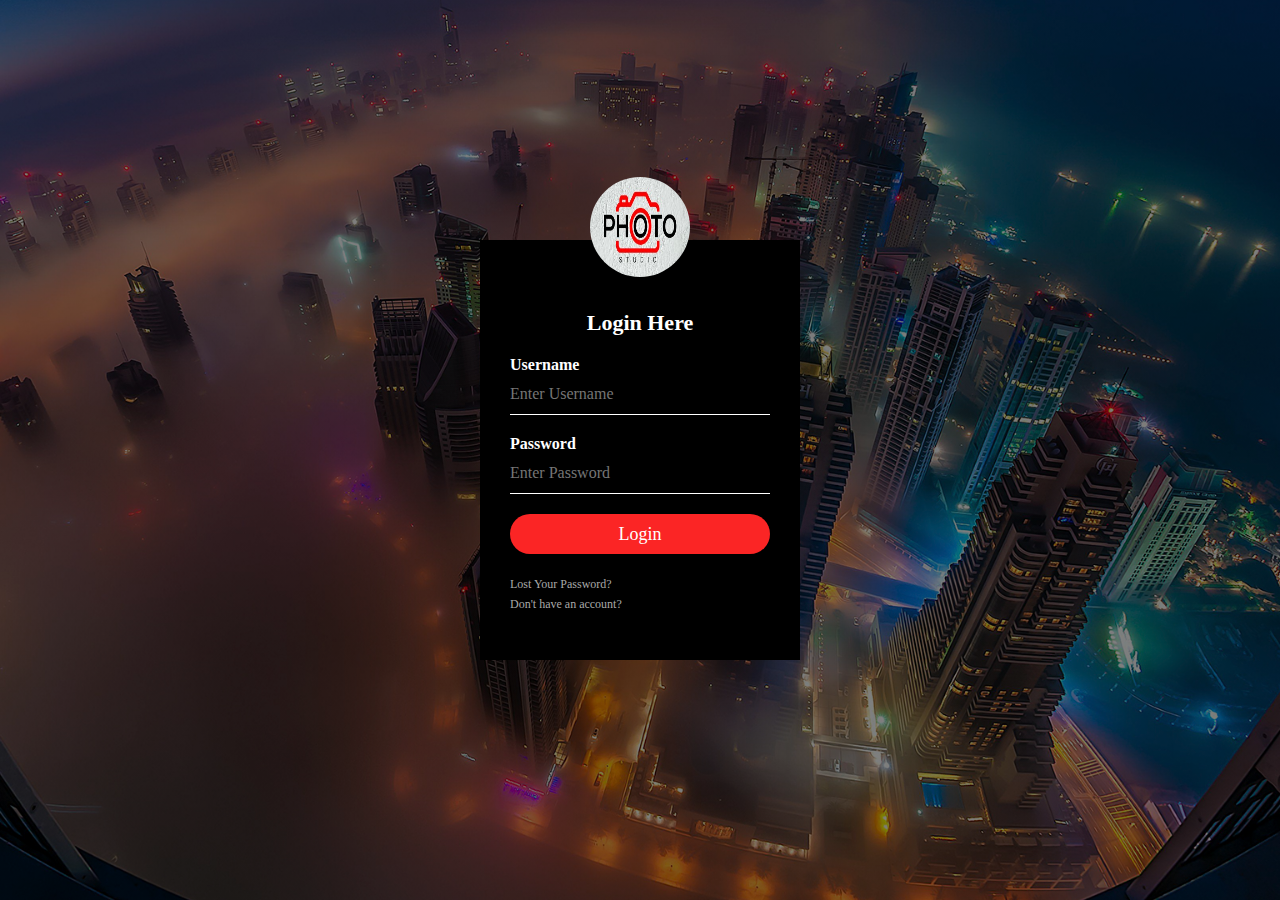
<file: index.html>
<!DOCTYPE html>
<html>
<head>
<title>login_page</title>
<link rel="stylesheet" type="text/css" href="index.css">
<style>

</style>
</head>
<body>
<div class="loginbox">
<img src="image/logo_5.jpg" class="city">
	<h1>Login Here</h1>
	<form action="photography.html">
		<p>Username</p>
		<input type="text" name="" placeholder="Enter Username">
		<p>Password</p>
		<input type="password" name="" placeholder="Enter Password">
		<input type="submit" name="" value="Login"><br>
		<a href="#">Lost Your Password?</a><br>
		<a href="#">Don't have an account?</a>
		</form>
</div>
</body>
</html>
</file>
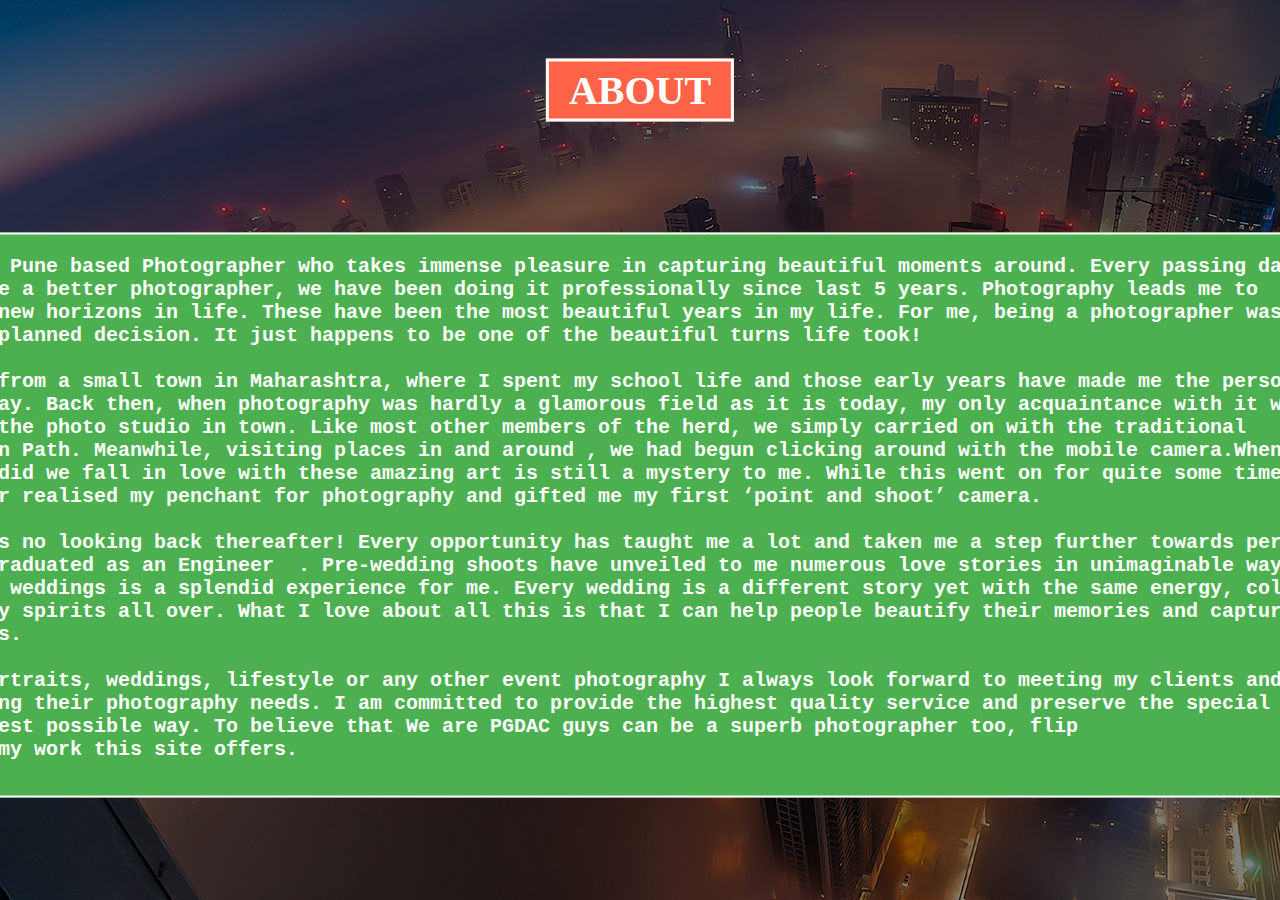
<file: about.html>
<!DOCTYPE html>
<html>
<head>
<title>ABOUT</title>
<style>

body  {
  background-image:linear-gradient(rgba(0,0,0,0.5),rgba(0,0,0,0.5)), url("image/light.jpg"); 
	font-family: century Gothic;
}

h1{
	font-size: 40px;
	Background-color: tomato;
	border: 3px solid #fff;
	text-decoration : none;
	color: #fff;
	padding: 5px 20px;
	transition: 0.6s ease;
	position: absolute;
	top: 7%;
	left: 50%;
	transform: translate(-50%,-50%);
	}
	
pre{
    font-size: 20px;
	font-weight: bold;
    position: absolute;
	background-color: #4CAF50;
	top: 55%;
	left: 50%;
	transform: translate(-50%,-50%);
	text-decoration : none;
	color: #fff;
	border: 2px solid #fff;
	transition: 0.6s ease;
	padding-top: 20px;
    padding-bottom: 12px;
	padding-right: 20px;
	padding-left: 20px;
	}
</style>
</head>
<body>
<h1>ABOUT</h1>

<pre>
We are a Pune based Photographer who takes immense pleasure in capturing beautiful moments around. Every passing day,
making me a better photographer, we have been doing it professionally since last 5 years. Photography leads me to 
explore new horizons in life. These have been the most beautiful years in my life. For me, being a photographer was 
never a planned decision. It just happens to be one of the beautiful turns life took!

We come from a small town in Maharashtra, where I spent my school life and those early years have made me the person 
I am today. Back then, when photography was hardly a glamorous field as it is today, my only acquaintance with it was 
through the photo studio in town. Like most other members of the herd, we simply carried on with the traditional
Education Path. Meanwhile, visiting places in and around , we had begun clicking around with the mobile camera.When 
exactly did we fall in love with these amazing art is still a mystery to me. While this went on for quite some time,
my father realised my penchant for photography and gifted me my first ‘point and shoot’ camera.

There was no looking back thereafter! Every opportunity has taught me a lot and taken me a step further towards perfection.
We are graduated as an Engineer  . Pre-wedding shoots have unveiled to me numerous love stories in unimaginable ways. 
Shooting weddings is a splendid experience for me. Every wedding is a different story yet with the same energy, colours 
and happy spirits all over. What I love about all this is that I can help people beautify their memories and capture the 
best ones.

Be it portraits, weddings, lifestyle or any other event photography I always look forward to meeting my clients and 
discussing their photography needs. I am committed to provide the highest quality service and preserve the special moments 
in the best possible way. To believe that We are <strong>PGDAC guys</strong> can be a superb photographer too, flip 
through my work this site offers.

</pre>


</body>
</html>
</file>
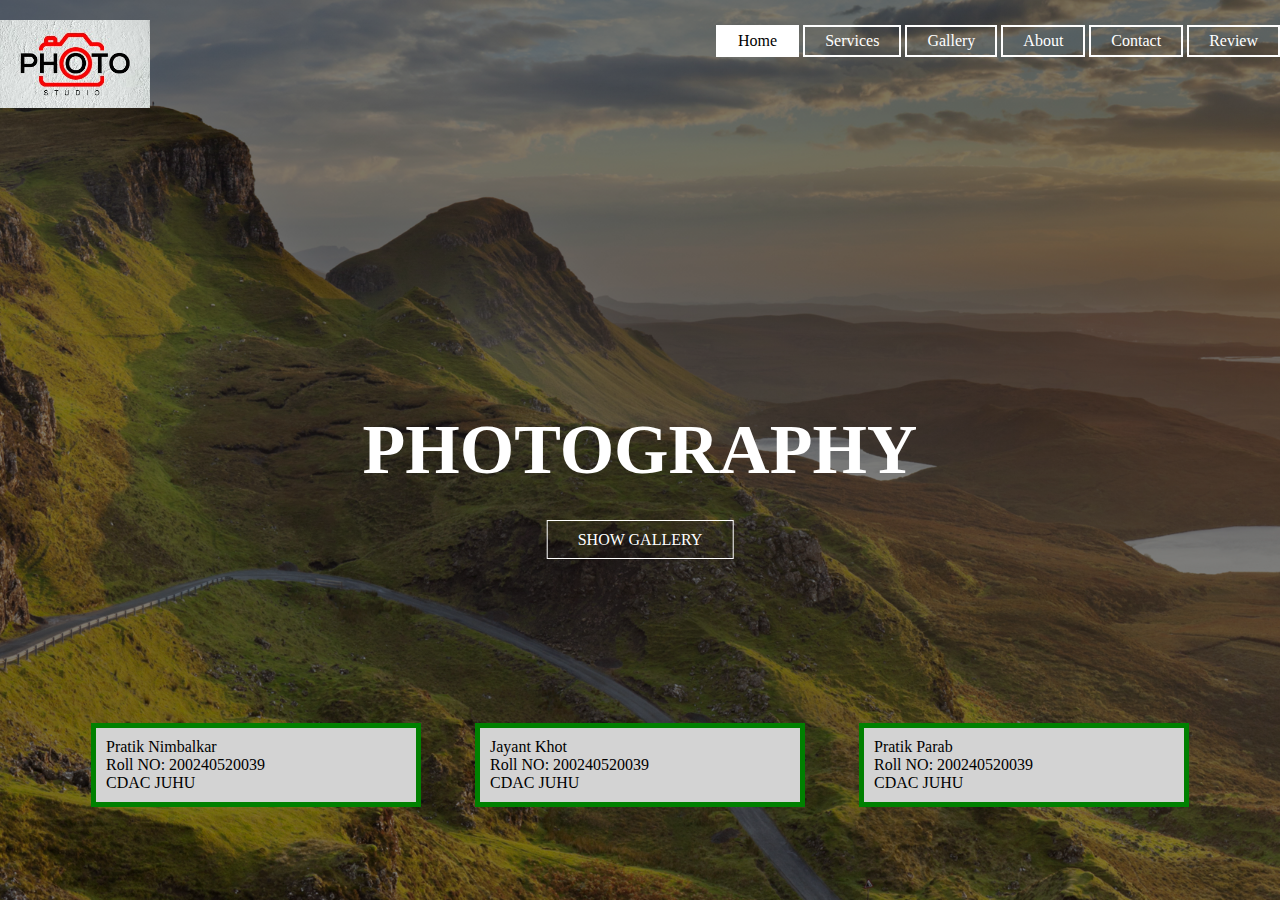
<file: photography.html>
<!DOCTYPE html>
<html>
<head>
<title>PHOTOGRAPHY</title>
<link rel="stylesheet" type="text/css" href="style.css">
<style>

</style>
</head>
<body>
	<header>
		<div class="main">
		<div class="logo">
		<img  src="image/logo_5.jpg" usemap="#workmap">
		<map name="workmap">
			<area shape="rect" coords="0,0,270,350" alt="Computer" href="gallery.html">
		</map>
		</div>
			<ul>
				<li class="active"><a href="#">Home</a></li>
				<li class="dropdown">
				<a href="#" class="dropbtn">Services</a>
				<div class="dropdown-content">
					<a href="prewedding.html">Pre-wedding</a>
					<a href="Wedding.html">Wedding</a>
					<a href="studio.html">Studio</a>
				</div>
				</li>
				<li class="dropdown">
				<a href="#" class="dropbtn">Gallery</a>
					<div class="dropdown-content">
					<a href="gallery.html">Photos</a>
					<a href="#">Videos</a>
					<a href="#">Album</a>
				</div>
				</li>
				<li><a href="about.html">About</a></li>
				<li class="dropdown">
				<a href="#">Contact</a>
				<div class="dropdown-content">
					<a href="contact_info.html">Contact_info</a>
					<a href="photography_inquiry.html">Inquiry_form</a>
				</div>
				</li>
				<li><a href="review.html">Review</a></li>
			</ul>
		</div>
		<div class="title">
			<h1>PHOTOGRAPHY</h1>
		</div>
		
		<div class="button">
			<a href="gallery.html" class="btn">SHOW GALLERY</a>
		</div>
		
		<div class="footer">
Pratik Nimbalkar<br>
		
Roll NO: 200240520039<br>
		
CDAC JUHU
		</div>
		
		<div style="left:50%;" class="footer">
Jayant Khot<br>
		
Roll NO: 200240520039<br>
		
CDAC JUHU
		</div>
		
		<div style="left:80%;" class="footer">
Pratik Parab<br>
		
Roll NO: 200240520039<br>
		
CDAC JUHU
		</div>
	</header>

</body>
</html>
</file>
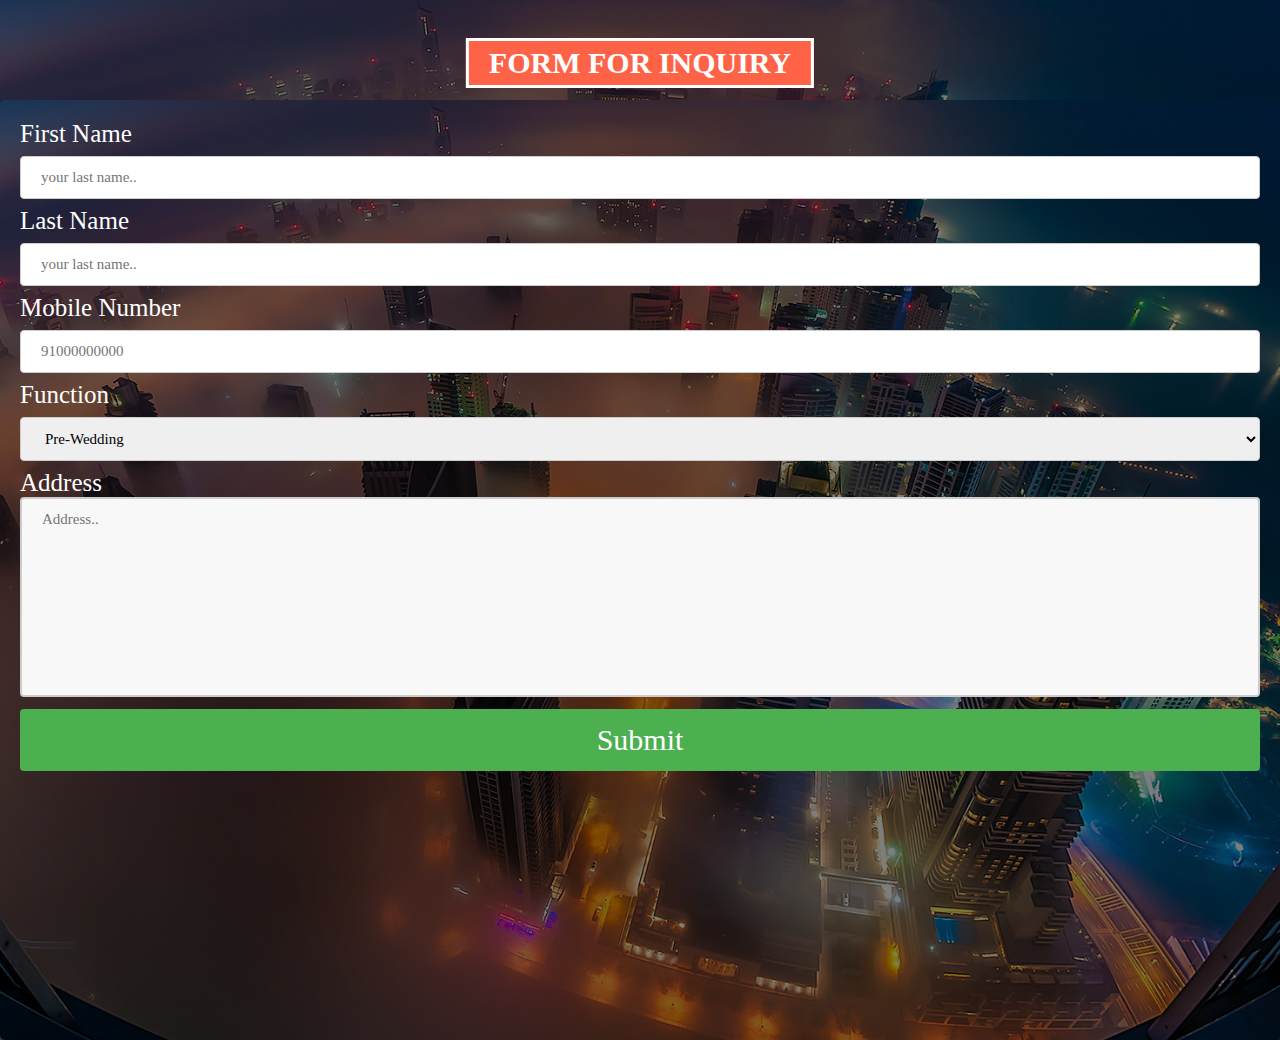
<file: photography_inquiry.html>
<!DOCTYPE html>
<html>
<head>
<title>INQUIRY</title>
<link rel="stylesheet" type="text/css" href="photography_inquiry.css">
<style>

textarea {
  width: 100%;
  height: 150px;
  padding: 12px 20px;
  box-sizing: border-box;
  border: 2px solid #ccc;
  border-radius: 4px;
  background-color: #f8f8f8;
  font-size: 15px;
  resize: none;
}

</style>
</head>

<body>

<h1>FORM FOR INQUIRY</h1>

<div>
	<form>
	<label style="color:white;" for="fname">First Name</label>
	<input type="text" id="fname" name="firstname" placeholder="your last name.."><br>
	
	<label for="lname">Last Name</label>
	<input type="text" id="lname" name="lastname" placeholder="your last name.."><br>
	
	<label for="number">Mobile Number</label>
	<input type="text" id="number" name="number" placeholder="91000000000"><br>
	
	<label for="function">Function</label>
	<select id="function" name="function">
	<option value="pre-wedding">Pre-Wedding</option>
	<option value="wedding">Wedding</option>
	<option value="ceremony">Ceremony</option>
	<option value="other">Other</option>
	</select><br>
	
	<label for="Address">Address</label><br>
	<textarea id="Address" name="Address " placeholder="Address.." style="height:200px"></textarea><br>
	
	<input type="submit" value="Submit">
	
	</form>
	</div>
	
	</body>
	</html>
</file>
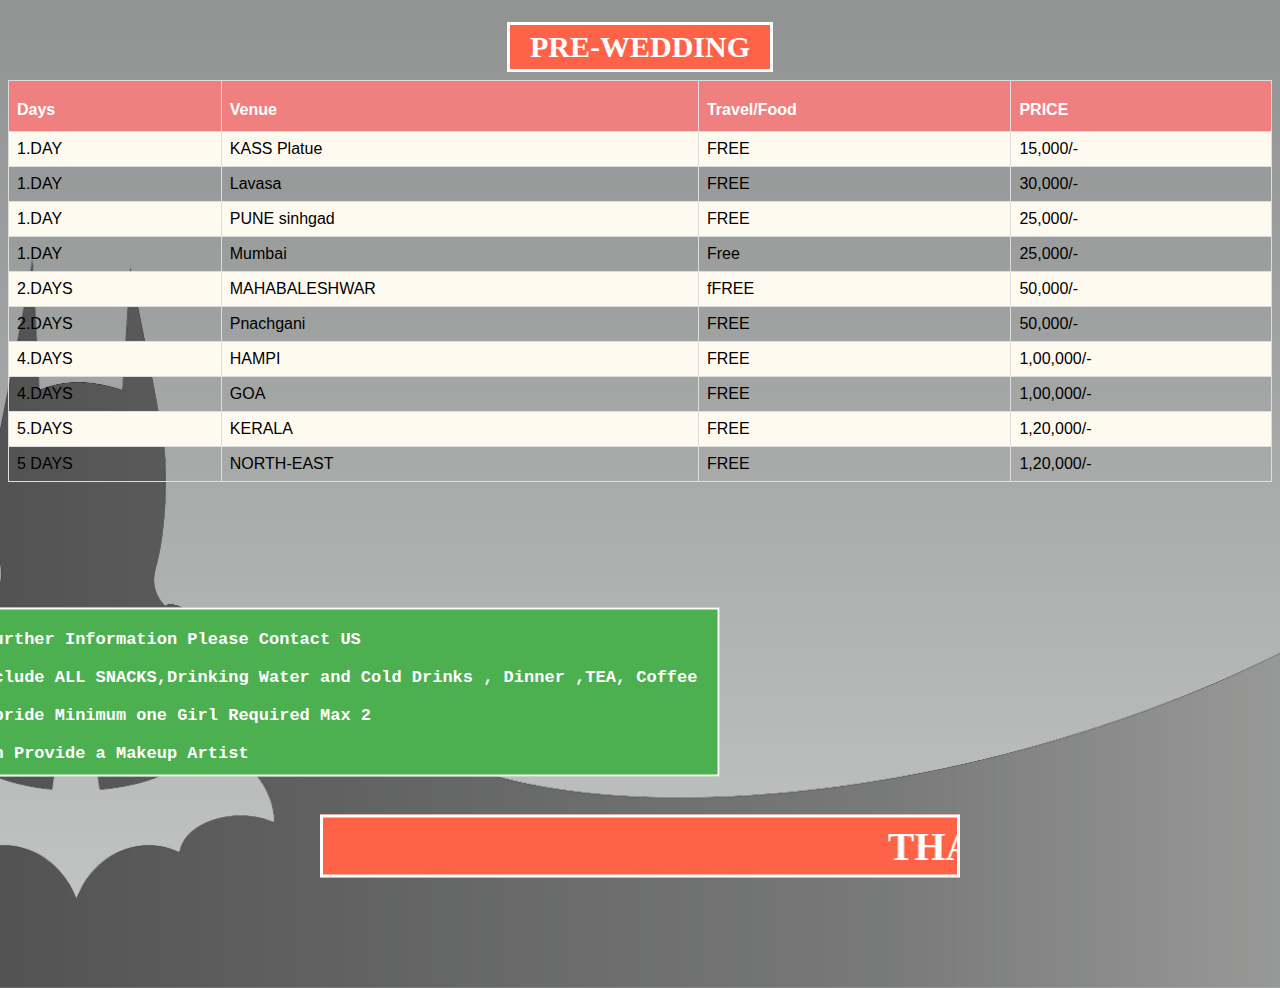
<file: prewedding.html>
<!DOCTYPE html>
<html>
<head>
<style>

h1{
	font-size: 30px;
	Background-color: tomato;
	border: 3px solid #fff;
	text-decoration : none;
	color: #fff;
	padding: 5px 20px;
	transition: 0.6s ease;
	position: absolute;
	top: 3%;
	left: 50%;
	transform: translate(-50%,-50%);
	}

body  {
  background-image: url("image/prewedding.jpg");
  height: 100vh;
  background-size: cover;
  background-position: center;
}

#customers {	
  font-family: "Trebuchet MS", Arial, Helvetica, sans-serif;
  border-collapse: collapse;
  width: 100%;
}

#customers td, #customers th {
  border: 1px solid #ddd;
  padding: 8px;
}

#customers tr:nth-child(even){background-color: floralwhite;}

#customers tr:hover {background-color: lightseagreen;}

#customers th {
  padding-top: 20px;
  padding-bottom: 12px;
  text-align: left;
  background-color:lightcoral;
  color: white;
}

pre{
    font-size: 17px;
	font-weight: bold;
    position: absolute;
	background-color: #4CAF50;
	top: 75%;
	left: 25%;
	transform: translate(-50%,-50%);
	text-decoration : none;
	color: #fff;
	border: 2px solid #fff;
	transition: 0.6s ease;
	padding-top: 20px;
    padding-bottom: 12px;
	padding-right: 20px;
	padding-left: 20px;
	}
	
marquee{
    Background-color: tomato;
	font-weight: bold;
	font-size: 40px;
	border: 3px solid #fff;
	text-decoration : none;
	color: #fff;
	padding: 5px 20px;
	transition: 0.6s ease;
	position: absolute;
	top: 94%;
	left: 50%;
	transform: translate(-50%,-50%);
	}
</style>
</head>
<body>

<h1>PRE-WEDDING</h1>

<table style="margin-top: 80px;" id="customers">
  <tr>
    <th>Days</th>
    <th>Venue</th>
    <th>Travel/Food</th>
    <th>PRICE</th>
  </tr>
  <tr>
    <td>1.DAY</td>
    <td>KASS Platue</td>
    <td>FREE</td>
    <td>15,000/-</td>
  </tr>
  <tr>
    <td>1.DAY</td>
    <td>Lavasa</td>
    <td>FREE</td>
    <td>30,000/-</td>
  </tr>
  <tr>
    <td>1.DAY</td>
    <td>PUNE sinhgad</td>
    <td>FREE</td>
    <td>25,000/-</td>
  </tr>
  <tr>
    <td>1.DAY</td>
    <td>Mumbai</td>
    <td>Free</td>
    <td>25,000/-</td>
  </tr>
  <tr>
    <td>2.DAYS</td>
    <td>MAHABALESHWAR</td>
    <td>fFREE</td>
    <td>50,000/-</td>
  </tr>
  <tr>
    <td>2.DAYS</td>
    <td>Pnachgani</td>
    <td>FREE</td>
    <td>50,000/-</td>
  </tr>
  <tr>
    <td>4.DAYS</td>
    <td>HAMPI</td>
    <td>FREE</td>
    <td>1,00,000/-</td>
  </tr>
  <tr>
    <td>4.DAYS</td>
    <td>GOA</td>
    <td>FREE</td>
    <td>1,00,000/-</td>
  </tr>
  <tr>
    <td>5.DAYS</td>
    <td>KERALA</td>
    <td>FREE</td>
    <td>1,20,000/-</td>
  </tr>
  <tr>
    <td>5 DAYS</td>
    <td>NORTH-EAST</td>
    <td>FREE</td>
    <td>1,20,000/-</td>
  </tr>
</table>
<br>
<pre>
Any Further Information Please Contact US

It include ALL SNACKS,Drinking Water and Cold Drinks , Dinner ,TEA, Coffee

With bride Minimum one Girl Required Max 2

We Can Provide a Makeup Artist
</pre><br>
<marquee>THANK YOU VISIT AGAIN</marquee>

</body>
</html>
</file>
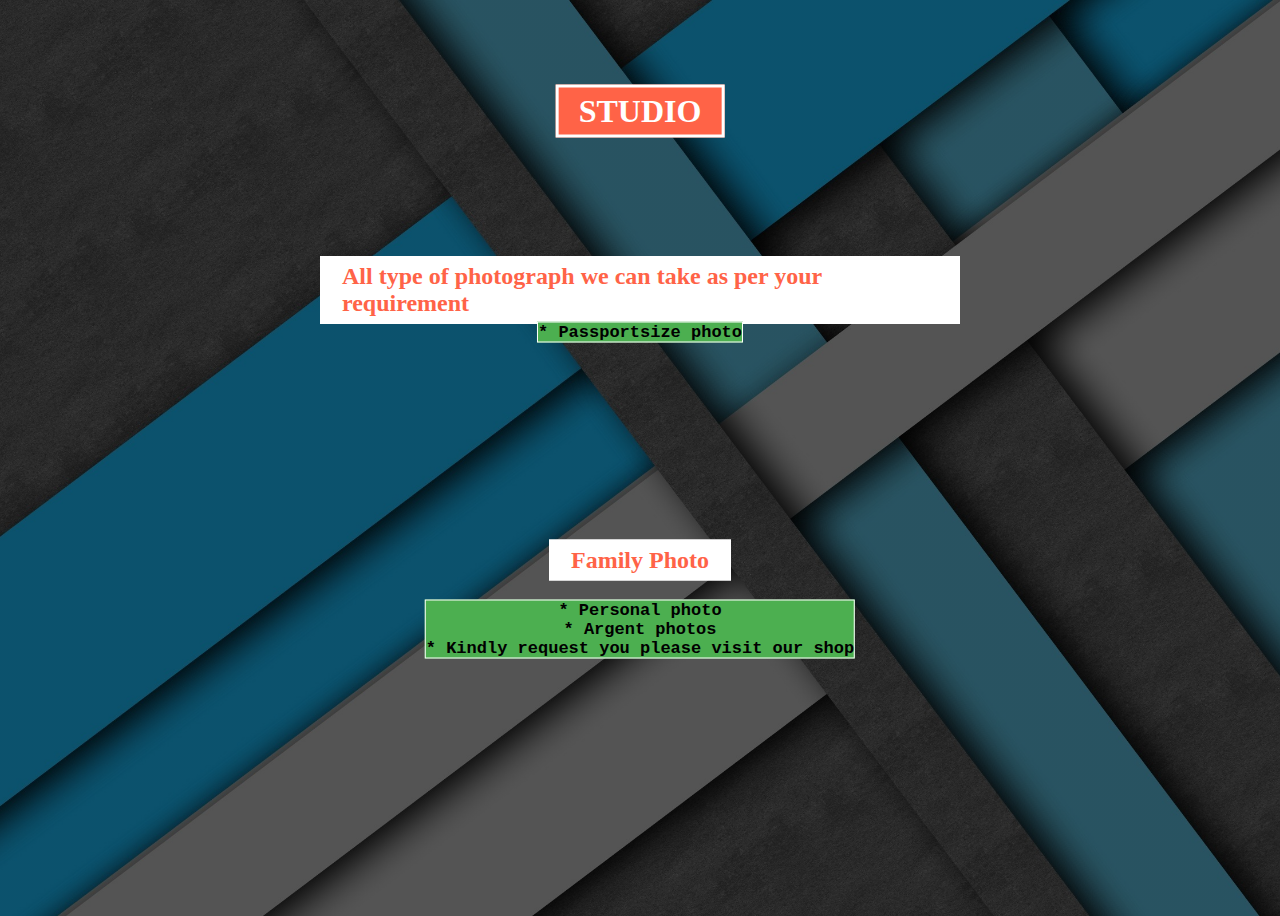
<file: studio.html>
<!DOCTYPE html>
<html>
<title>studio</title>
<body>
<style>
body{
  background-image:linear-gradient(rgba(0,0,0,0.5),rgba(0,0,0,0.5)), url("image/studio.jpg");
  height: 100vh;
  background-size: cover;
  background-position: center;
}

h1{
	Background-color: tomato;
	border: 3px solid #fff;
	text-decoration : none;
	color: #fff;
	padding: 5px 20px;
	transition: 0.6s ease;
	position: absolute;
	top: 10%;
	left: 50%;
	transform: translate(-50%,-50%);
	}
	
h2{
	Background-color: white;
	border: 2px solid #fff;
	text-decoration : none;
	color: tomato;
	padding: 5px 20px;
	transition: 0.6s ease;
	position: absolute;
	top: 30%;
	left: 50%;
	transform: translate(-50%,-50%);
	}
	
pre{
	font-size: 17px;
	font-weight: bold;
    position: absolute;
	background-color: #4CAF50;
	top: 35%;
	left: 50%;
	transform: translate(-50%,-50%);
	text-decoration : none;
	color: #000;
	border: 1px solid #fff;
	transition: 0.6s ease;
	text-align: center;
	}
	
</style>
<body>
<h1>STUDIO</h1>
<h2>All type of photograph we can take as per your requirement</h2>
<pre>
* Passportsize photo
</pre>

<h2 style="top: 60%;">Family Photo</h2>
<pre style="top: 68%;">
* Personal photo
* Argent photos
* Kindly request you please visit our shop
</pre>

</body>
</html>
</file>
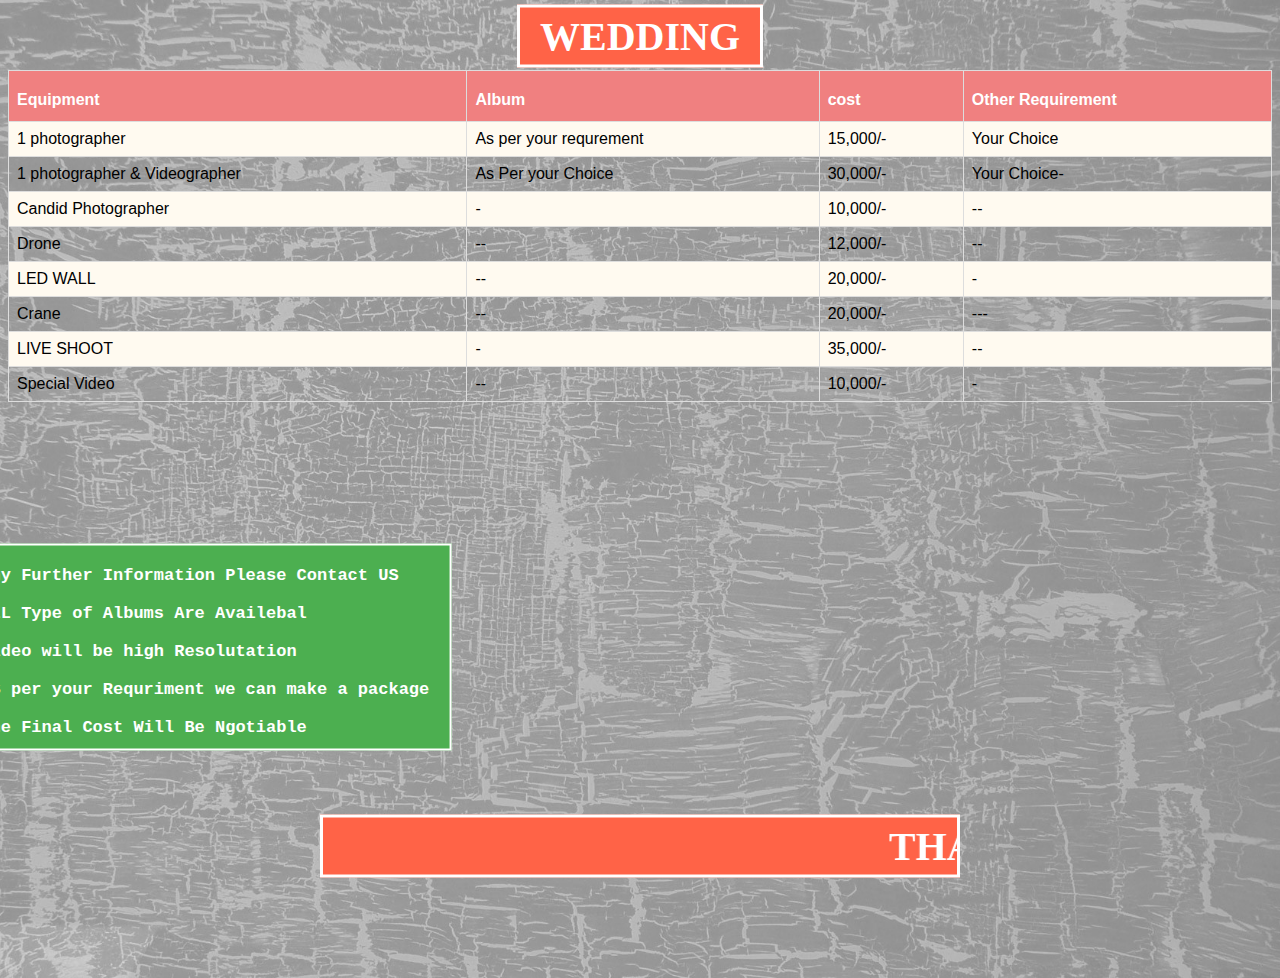
<file: Wedding.html>
<!DOCTYPE html>
<html>
<head>
<style>

h1{
	font-size: 40px;
	Background-color: tomato;
	border: 3px solid #fff;
	text-decoration : none;
	color: #fff;
	padding: 5px 20px;
	transition: 0.6s ease;
	position: absolute;
	top: 1%;
	left: 50%;
	transform: translate(-50%,-50%);
	}
	
body  {
  background-image: url("image/wedding.jpg");
  height: 100vh;
  background-size: cover;
  background-position: center;
}

#customers {
  font-family: "Trebuchet MS", Arial, Helvetica, sans-serif;
  border-collapse: collapse;
  width: 100%;
}

#customers td, #customers th {
  border: 1px solid #ddd;
  padding: 8px;
}

#customers tr:nth-child(even){background-color: floralwhite;}

#customers tr:hover {background-color: lightseagreen;}

#customers th {
  padding-top: 20px;
  padding-bottom: 12px;
  text-align: left;
  background-color:lightcoral;
  color: white;
}

pre{
    font-size: 17px;
	font-weight: bold;
    position: absolute;
	background-color: #4CAF50;
	top: 70%;
	left: 16%;
	transform: translate(-50%,-50%);
	text-decoration : none;
	color: #fff;
	border: 2px solid #fff;
	transition: 0.6s ease;
	padding-top: 20px;
    padding-bottom: 12px;
	padding-right: 20px;
	padding-left: 20px;
	}
	
marquee{
    Background-color: tomato;
	font-weight: bold;
	font-size: 40px;
	border: 3px solid #fff;
	text-decoration : none;
	color: #fff;
	padding: 5px 20px;
	transition: 0.6s ease;
	position: absolute;
	top: 94%;
	left: 50%;
	transform: translate(-50%,-50%);
	}
</style>
</head>
<body>

<h1>WEDDING</h1>
<table style="margin-top: 70px;" id="customers">
  <tr>
    <th>Equipment</th>
    <th>Album</th>
    <th>cost</th>
    <th>Other Requirement </th>
  </tr>
  <tr>
    <td>1 photographer</td>
    <td>As per your requrement</td>
    <td>15,000/-</td>
    <td>Your Choice</td>
  </tr>
  <tr>
    <td>1 photographer & Videographer</td>
    <td>As Per your Choice</td>
    <td>30,000/-</td>
    <td>Your Choice-</td>
  </tr>
  <tr>
    <td>Candid Photographer</td>
    <td>-</td>
    <td>10,000/-</td>
    <td>--</td>
  </tr>
  <tr>
    <td>Drone</td>
    <td>--</td>
    <td>12,000/-</td>
    <td>--</td>
  </tr>
  <tr>
    <td>LED WALL</td>
    <td>--</td>
    <td>20,000/-</td>
    <td>-</td>
  </tr>
  <tr>
    <td>Crane</td>
    <td>--</td>
    <td>20,000/-</td>
    <td>---</td>
  </tr>
  <tr>
    <td>LIVE SHOOT</td>
    <td>-</td>
    <td>35,000/-</td>
    <td>--</td>
  </tr>
  <tr>
    <td>Special Video</td>
    <td>--</td>
    <td>10,000/-</td>
    <td>-</td>
  </tr>
  
</table>
<br>
<pre>
Any Further Information Please Contact US

ALL Type of Albums Are Availebal

Video will be high Resolutation

AS per your Requriment we can make a package

The Final Cost Will Be Ngotiable
</pre>
<marquee>THANK YOU VISIT AGAIN</marquee>

</body>
</html>
</file>
<file: index.css>
*{
margin :0;
padding: 0;
font-family: century Gothic;
}

body{
  background-image:linear-gradient(rgba(0,0,0,0.5),rgba(0,0,0,0.5)), url("image/city.jpg");
  height: 100vh;
  background-size: cover;
  background-position: center;
}

.loginbox{
	width: 320px;
	height: 420px;
	background: #000;
	color: #fff;
	top: 50%;
	left: 50%;
	position: absolute;
	transform: translate(-50%,-50%);
	box-sizing: border-box;
	padding: 70px 30px;
} 

.city{
	width: 100px;
	height: 100px;
	border-radius: 50%;
	position: absolute;
	top: -15%;
	left: calc(50% - 50px);
}

h1{
	margin: 0;
	padding: 0 0 20px;
	text-align: center;
	font-size: 22px;
}

.loginbox p{
	margin: 0;
	padding: 0;
	font-weight: bold;
}

.loginbox input{
	width: 100%;
	margin-bottom: 20px;
}

.loginbox input[type="text"], input[type="password"]
{
	border: none;
	border-bottom: 1px solid #fff;
	background: transparent;
	ouline: none;
	height: 40px;
	color: #fff;
	font-size: 16px;
}

.loginbox input[type="submit"]
{
	border: none;
	outline: none;
	height: 40px;
	background: #fb2525;
	color: #fff;
	font-size: 18px;
	border-radius: 20px;
}

.loginbox input[type="submit"]:hover
{
	cursor: pointer;
	background: #ffc107;
	color: #000;
}

.loginbox a{
	text-decoration: none;
	font-size: 12px;
	line-height: 20px;
	color: darkgrey;
}

.loginbox a:hover{
	color: #ffc107;
}
</file>
<file: style.css>
*{
margin :0;
padding: 0;
font-family: century Gothic;
}

header{
  background-image:linear-gradient(rgba(0,0,0,0.5),rgba(0,0,0,0.5)), url("image/nature.jpg");
  height: 100vh;
  background-size: cover;
  background-position: center;
}

ul
{
	float: right;
	list-style-type: none;
	margin-top: 25px;
}

p{
	text-decoration : none;
	color: #fff;
	border: 2px solid #fff;
	transition: 0.6s ease;
	margin-top: 25px;
}


ul li{
	display: inline-block;
}

ul li a{
	text-decoration : none;
	color: #fff;
	padding: 5px 20px;
	border: 2px solid #fff;
	transition: 0.6s ease;
}
 
ul li a:hover{
	background-color: #fff;
	color: #000;
}

ul li.active a{
	background-color: #fff;
	color: #000;
}

.logo img{
	float: left;
	width: 150px;
	height: auto;
	margin-top: 20px;
} 

.main{
	max-width: 1400px;
	margin: auto;
}

.title{
	position: absolute;
	top: 50%;
	left: 50%;
	transform: translate(-50%,-50%);
}

.title h1{
	color: #fff;
	font-size: 70px;
}

.button{
	position: absolute;
	top: 60%;
	left: 50%;
	transform: translate(-50%,-50%);
}

.btn{
	border: 1px solid #fff;
	padding: 10px 30px;
	color: #fff;
	text-decoration: none;
}

.btn:hover{
	background-color: #fff;
	color: #000;
	transition: 0.6s ease;
}

li a, .dropbtn {
  display: inline-block;
  color: white;
  text-align: center;
  padding: 5px 20px;
  text-decoration: none;
}

li a:hover, .dropdown:hover .dropbtn {
  background-color: red;
}

li.dropdown {
  display: inline-block;
}

.dropdown-content {
  display: none;
  position: absolute;
  background-color: #f9f9f9;
  min-width: 160px;
  box-shadow: 0px 8px 16px 0px rgba(0,0,0,0.2);
  z-index: 1;
}

.dropdown-content a {
  color: black;
  padding: 5px 20px;
  text-decoration: none;
  display: block;
  text-align: left;
}

.dropdown-content a:hover {background-color: #f1f1f1;}

.dropdown:hover .dropdown-content {
  display: block;
}

.footer{
	position: absolute;
	top: 85%;
	left: 20%;
	transform: translate(-50%,-50%);
	background-color: lightgrey;
	width: 300px;
	border: 5px solid green;
	padding: 10px;
	margin: 0px;
}
</file>
<file: photography_inquiry.css>
*{
margin :0;
padding: 0;
font-family: century Gothic;
}

label{
	color:white;
	font-size:25px;
}

h1{
	font-size: 30px;
	Background-color: tomato;
	border: 3px solid #fff;
	text-decoration : none;
	color: #fff;
	padding: 5px 20px;
	transition: 0.6s ease;
	position: absolute;
	top: 7%;
	left: 50%;
	transform: translate(-50%,-50%);
	}
	
body{
  background-image:linear-gradient(rgba(0,0,0,0.5),rgba(0,0,0,0.5)), url("image/170.jpg");
  height: 100vh;
  background-size: cover;
  background-position: center;
}

input[type=text], select {
  width: 100%;
  padding: 12px 20px;
  margin: 8px 0;
  font-size:15px;
  display: inline-block;
  border: 1px solid #ccc;
  border-radius: 4px;
  box-sizing: border-box;
}

input[type=submit] {
  width: 100%;
  background-color: #4CAF50;
  color: white;
  padding: 14px 20px;
  margin: 8px 0;
  border: none;
  border-radius: 4px;
  cursor: pointer;
  font-size: 30px;
}

input[type=submit]:hover {
  background-color: #45a049;
}

div {
  margin-top: 100px;
  border-radius: 5px;
  padding: 20px;
  background-image:linear-gradient(rgba(0,0,0,0.5),rgba(0,0,0,0.5)), url("image/170.jpg");
  height: 100vh;
  background-size: cover;
  background-position: center;

}
</file>
